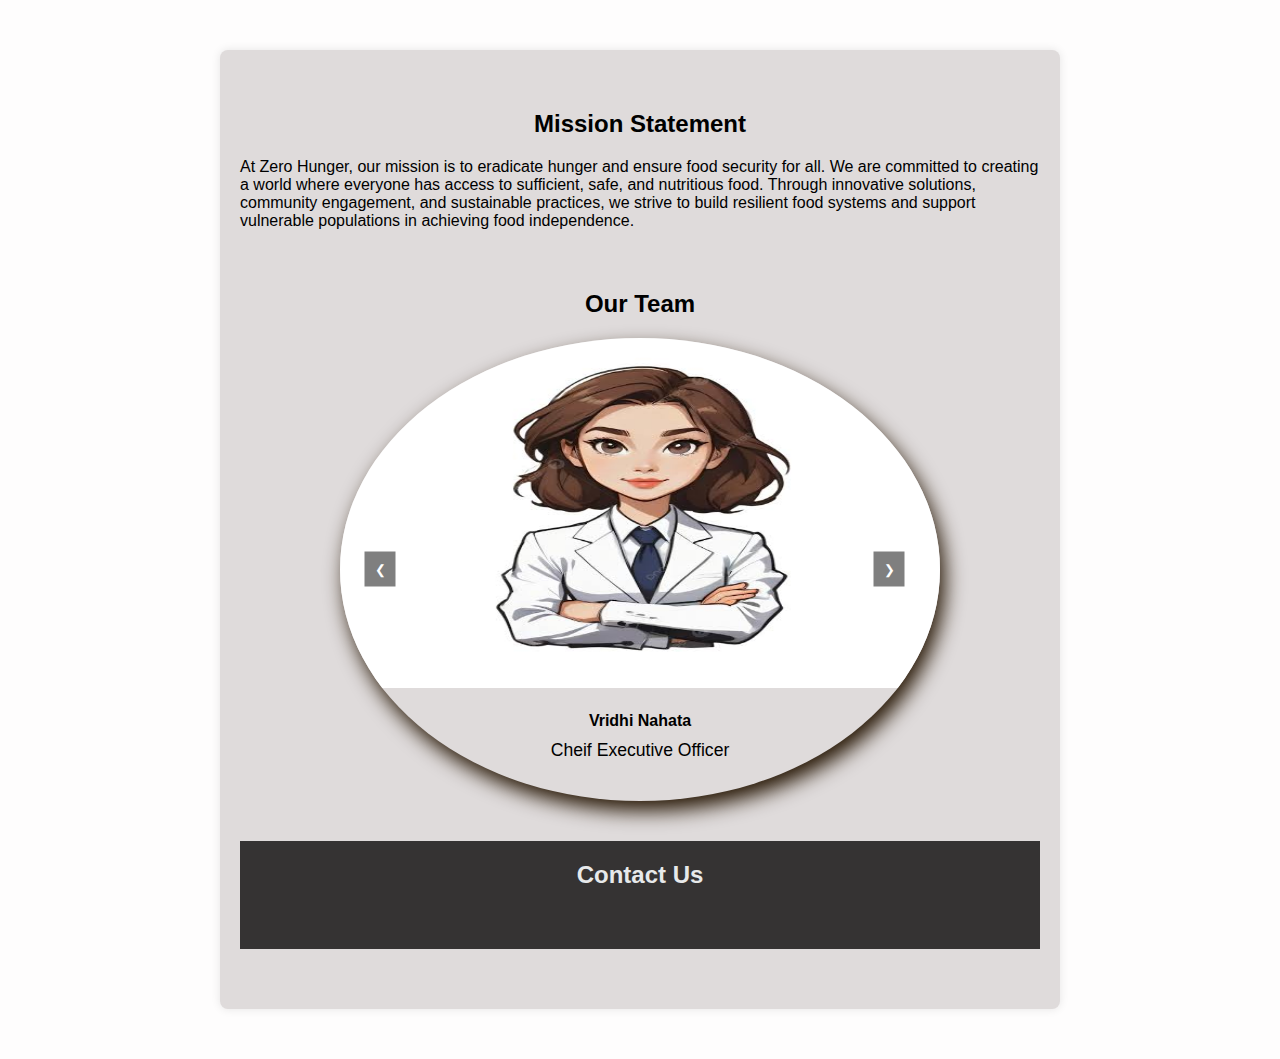
<file: OffsetHunger-main/aboutUs.html>
<!DOCTYPE html>
<html lang="en">
<head>
    <meta charset="UTF-8">
    <meta name="viewport" content="width=device-width, initial-scale=1.0">
    <title>About Us - Zero Hunger</title>
    <link rel="stylesheet" href="aboutUs.css">
    <link rel="stylesheet" href="https://cdnjs.cloudflare.com/ajax/libs/font-awesome/6.6.0/css/all.min.css" integrity="sha512-Kc323vGBEqzTmouAECnVceyQqyqdsSiqLQISBL29aUW4U/M7pSPA/gEUZQqv1cwx4OnYxTxve5UMg5GT6L4JJg==" crossorigin="anonymous" referrerpolicy="no-referrer" />
    <script src="aboutUs.js"></script>
</head>
<body>
    <div class="about-us">
        
        <div class="mission">
            <h2>Mission Statement</h2>
            <p>At Zero Hunger, our mission is to eradicate hunger and ensure food security for all. We are committed to creating a world where everyone has access to sufficient, safe, and nutritious food. Through innovative solutions, community engagement, and sustainable practices, we strive to build resilient food systems and support vulnerable populations in achieving food independence.</p>
        </div>
        <div class="team">
            <h2>Our Team</h2>
            <div class="slider">
                <button class="prev" onclick="prevSlide()">&#10094;</button>
                <div class="slides">
                    <div class="slide" id="slide1">
                        <img src="images/team1.jpg" alt="Team Member 1" class="slider-image">
                        <h4>Vridhi Nahata</h4>
                        <p class="desc">Cheif Executive Officer</p>
                    </div>
                    <div class="slide" id="slide2">
                        <img src="images/team2.jpg" alt="Team Member 2" class="slider-image">
                        <h4>Khushi Singh</h4>
                        <p class="desc">Vice President</p>
                    </div>
                    <div class="slide" id="slide3">
                        <img src="images/team3.jpg" alt="Team Member 3" class="slider-image">
                        <h4>Shanu Birla</h4>
                        <p class="desc">Cheif Financial Officer</p>
                    </div>
                    <div class="slide" id="slide4">
                        <img src="images/team4.jpg" alt="Team Member 4" class="slider-image">
                        <h4>Sonali Jatav</h4>
                        <p class="desc">Cheif Operations Officer</p>
                    </div>
                    <div class="slide" id="slide5">
                        <img src="images/team5.jpg" alt="Team Member 5" class="slider-image">
                        <h4>Renuka Thakur</h4>
                        <p class="desc">Cheif Human Resources Officer</p>
                    </div>
                </div>
                <button class="next" onclick="nextSlide()">&#10095;</button>
            </div>
        </div>
        <div class="contact-us">
            <h2 class="contact">Contact Us</h2>
            <div class="contact-icons">
                <i class="fas fa-envelope" onclick="contactAlert()"></i>
                <i class="fas fa-phone" onclick="contactAlert()"></i>
                <i class="fab fa-twitter" onclick="contactAlert()"></i>
                <i class="fab fa-instagram" onclick="contactAlert()"></i>
            </div>
        </div>
    </div>
    </div>
    
    
</body>
</html>
</file>
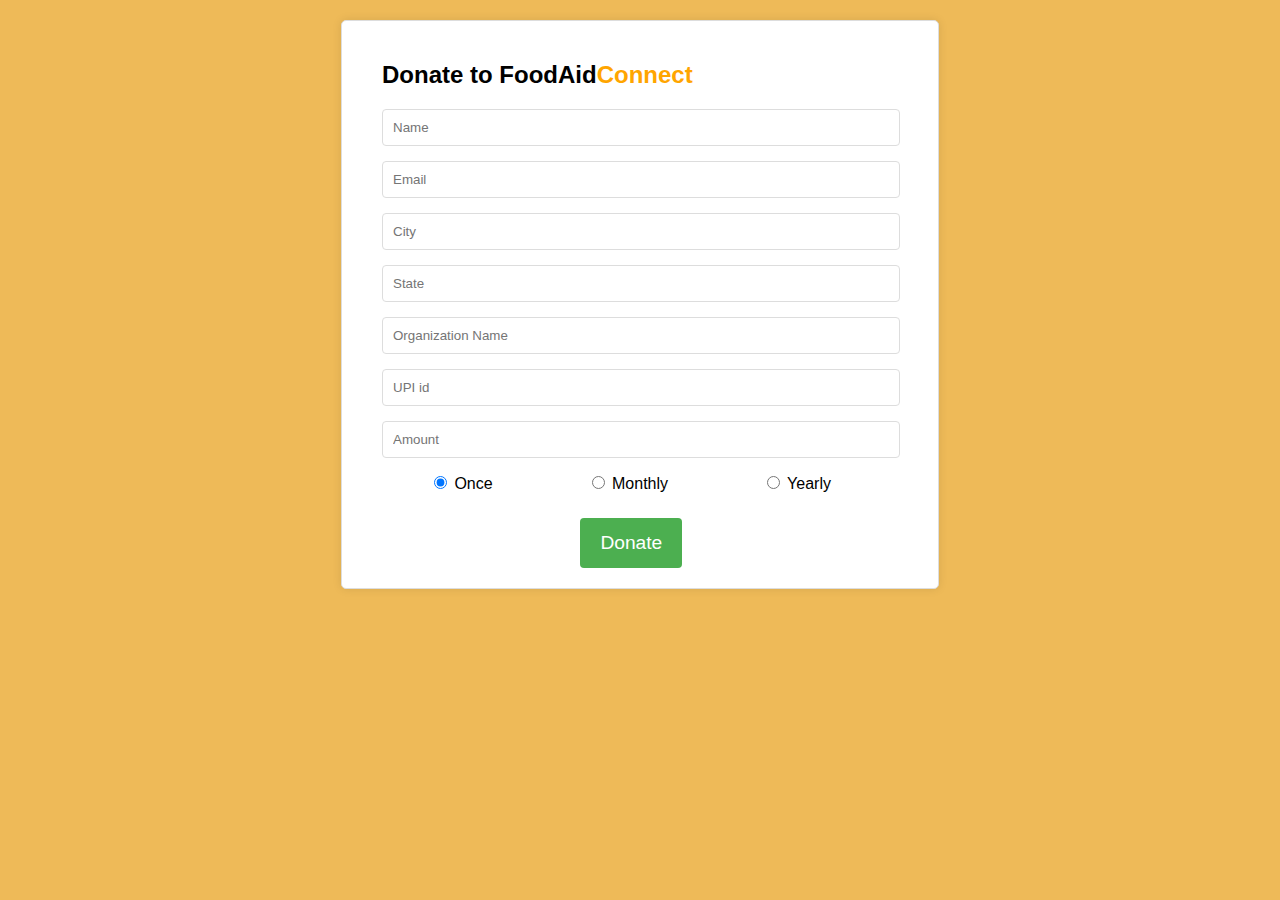
<file: OffsetHunger-main/donate.html>
<!DOCTYPE html>
<html lang="en">
<head>
    <meta charset="UTF-8">
    <meta name="viewport" content="width=device-width, initial-scale=1.0">
    <title>Donation Form</title>
    <style>
        body {
            font-family: Arial, sans-serif;
            margin: 20px;
            background-color: rgb(238, 186, 88);
        }
        .form-container {
            max-width: 40%;
            background-color: white;
            margin: auto;
            padding: 20px 60px 20px 40px;
            border: 1px solid #ddd;
            border-radius: 5px;
            box-shadow: 0 0 10px rgba(0, 0, 0, 0.1);
        }
        .form-group {
            margin-bottom: 15px;
        }
        label {
            display: block;
            margin-bottom: 5px;
        }
        input[type="text"], select {
            width: 100%;
            padding: 10px;
            border: 1px solid #ddd;
            border-radius: 4px;
        }
        .btn {
            background-color: #4CAF50;
            color: white;
            padding: 10px 20px;
            border: none;
            border-radius: 4px;
            cursor: pointer;
            height:50px;
            margin:0% 40%;
            font-size:larger;
        }
        .btn:hover {
            background-color: #45a049;
        }
        .radio-group {
            display: flex;
            justify-content: space-around;
            margin-bottom: 20px;
        }
        .radio-group label {
            cursor: pointer;
        }

        #donorCity,#donorState{
            display:inline;
        }
    </style>
</head>
<body>

<div class="form-container">
    <h2>Donate to FoodAid<span style="color:orange">Connect</span></h2>
    <form id="donationForm">
        <div class="form-group">
            <input type="text" id="donorName" name="donorName" placeholder="Name" required>
        </div>
        <div class="form-group">
            <input type="text" id="donorEmail" name="donorEmail" placeholder="Email" required>
        </div>
        <div class="form-group">
            <input type="text" id="donorCity" name="donorCity" placeholder="City" required>
        </div>
        <div class="form-group">
            <input type="text" id="donorState" name="donorState" placeholder="State" required>
        </div>
        <div class="form-group">
             <label for="Organization"></label>
             <input type="text" id="donorOrganization" name="organisationName" placeholder="Organization Name">
        </div>
        <div class="form-group">
            <input type="text" id="upi" name="upi" placeholder="UPI id" required>
       </div>
        <div class="form-group">
            <input type="text" id="donorAmount" name="donorAmount" placeholder="Amount" required>
        </div>
        <div class="radio-group">
            <label><input type="radio" name="donationType" value="once" checked> Once</label>
            <label><input type="radio" name="donationType" value="monthly"> Monthly</label>
            <label><input type="radio" name="donationType" value="yearly"> Yearly</label>
        </div>
        <button type="submit" class="btn">Donate</button>
    </form>
</div>



</body>
</html>
</file>
<file: OffsetHunger-main/aboutUs.css>
body {
    font-family:Verdana, Geneva, Tahoma, sans-serif;
    margin: 0;
    padding: 0;
    background-color: #fefcfcbc;
}
h2{
    padding-top:20px;
    text-align:center;
}
h4{
    margin:0;
    padding-top:20px;
}

.about-us {
    max-width: 800px;
    margin: 50px auto;
    padding: 20px;
    background: #dfdbdb;
    border-radius: 8px;
    box-shadow: 0 0 10px rgba(0, 0, 0, 0.1);
}

.about-us h1 {
    text-align: center;
    color: #595454;
}

/* .slider-image{
    height:100px;
    width:100px;
} */

.mission, .team {
    margin-bottom: 40px;
}

.team .slider {
    position: relative;
    width: 100%;
    max-width: 600px;
    margin: 0 auto;
    overflow: hidden;
    box-shadow:5px 10px 20px rgb(40, 24, 6);
    border-radius:50%;
    /* border:2px solid rgb(129, 116, 28); */

}

.team .slides {
    display: flex;
    transition: transform 0.5s ease-in-out;
}

.team .slide {
    min-width: 100%;
    box-sizing: border-box;
    text-align: center;
}

.team .slide img {
    width: 100%;
    border-radius: 8px;
    height:350px;
}

.team .slide p {
    margin: 10px 0;
    font-size: 1.1em;
}

.team .prev, .team .next {
    position: absolute;
    top: 50%;
    transform: translate(-50%,-50%);
    background-color: rgba(0, 0, 0, 0.5);
    color: white;
    border: none;
    padding: 10px;
    cursor: pointer;
    z-index:1;
    
}

.team .prev {
    left:40px;
}

.team .next {
    right: 20px;
}

.desc{
    padding:0;
    padding-bottom:30px;
}

.contact{
    color:rgb(231, 233, 234)
}

.contact-us {
    text-align: center;
    margin-top: 40px;
    background-color: #353333;

}

.contact-icons {
    display: flex;
    justify-content: center;
    gap: 20px;
    margin: 40px 20px 40px 40px;
}

.contact-icons i {
    font-size: 2em;
    cursor: pointer;
    color: #e1dada;
    transition: color 0.3s;
    margin-bottom:20px;
}

.contact-icons i:hover {
    color: #007BFF;
}
</file>
